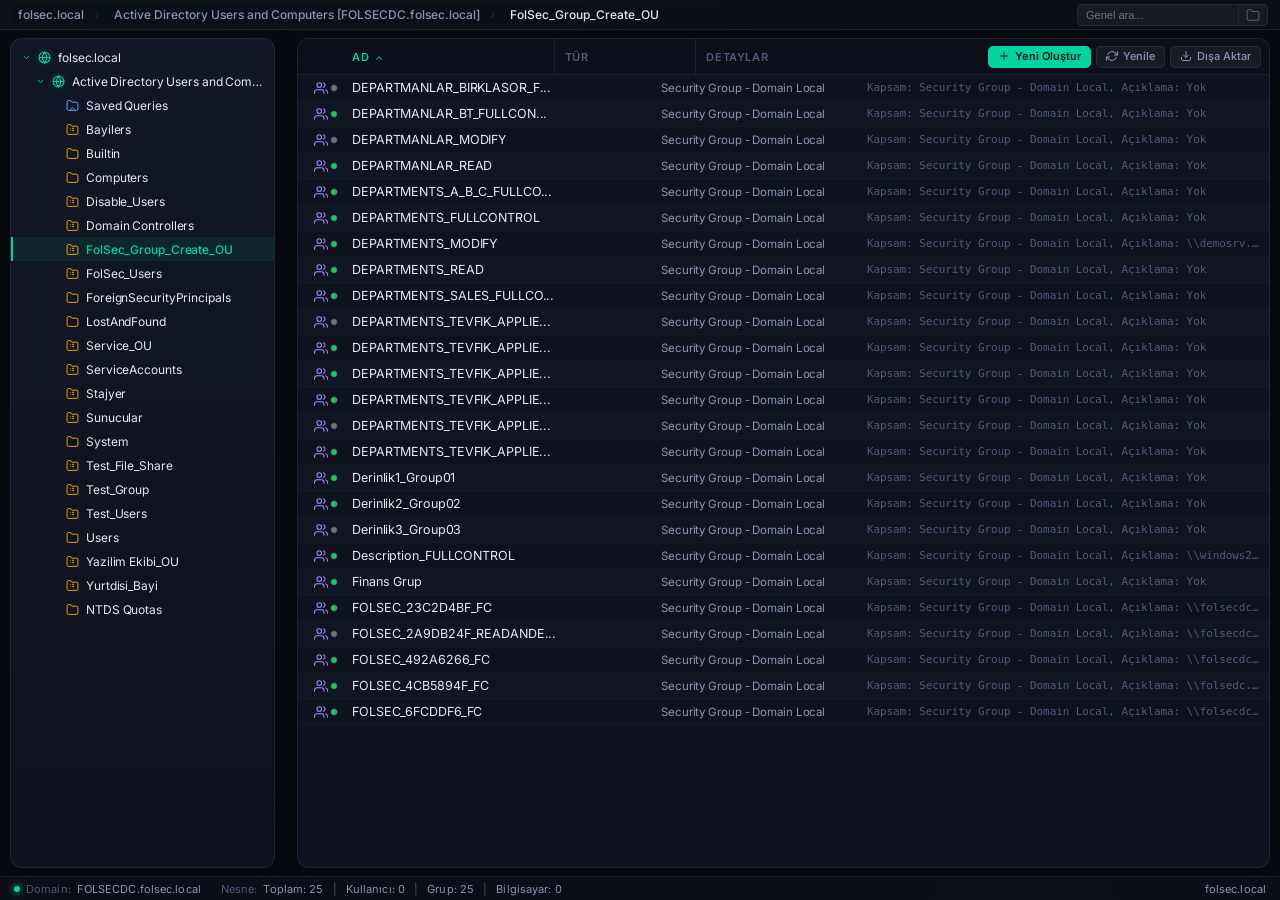
<file: index.html>
<!DOCTYPE html>
<html lang="tr">
<head>
  <meta charset="UTF-8" />
  <meta http-equiv="refresh" content="0; url=index-version-b.html" />
  <title>FolSec AD Manager</title>
</head>
<body>
  <script>window.location.replace('index-version-b.html');</script>
</body>
</html>
</file>
<file: index.css>
/* =============================================
   FolSec AD Manager — Modern Design System
   ============================================= */

@import url('https://fonts.googleapis.com/css2?family=Inter:wght@300;400;500;600;700&display=swap');

/* ---- CSS Variables ---- */
:root {
  /* Background layers */
  --bg-base:        #0d1117;
  --bg-panel:       #161b27;
  --bg-sidebar:     #13182200;
  --bg-glass:       rgba(255,255,255,0.035);
  --bg-glass-hover: rgba(255,255,255,0.06);
  --bg-glass-active:rgba(0,212,160,0.08);
  --bg-card:        #1c2333;
  --bg-header:      rgba(10,14,22,0.95);
  --bg-toolbar:     rgba(18,23,35,0.9);
  --bg-selected:    rgba(0,212,160,0.14);
  --bg-selected-row:#1b377a;

  /* Borders */
  --border:         rgba(255,255,255,0.07);
  --border-light:   rgba(255,255,255,0.11);
  --border-accent:  rgba(0,212,160,0.35);

  /* Accent */
  --accent:         #00d4a0;
  --accent-hover:   #00f0b8;
  --accent-dim:     rgba(0,212,160,0.12);
  --accent-glow:    rgba(0,212,160,0.25);

  /* Secondary accent */
  --accent2:        #3b82f6;
  --accent2-dim:    rgba(59,130,246,0.15);

  /* Text */
  --text-primary:   #e2e8f5;
  --text-secondary: #8896b3;
  --text-muted:     #4d5b7a;
  --text-selected:  #ffffff;

  /* Object type colors */
  --icon-ou:        #f59e0b;
  --icon-user:      #60a5fa;
  --icon-group:     #a78bfa;
  --icon-computer:  #94a3b8;
  --icon-domain:    #00d4a0;
  --icon-folder:    #f59e0b;

  /* Scrollbar */
  --scroll-thumb:   rgba(255,255,255,0.08);
  --scroll-track:   transparent;

  /* Radii */
  --r-sm: 5px;
  --r-md: 8px;
  --r-lg: 12px;
  --r-xl: 16px;

  /* Transitions */
  --t-fast: 120ms ease;
  --t-med:  200ms ease;
  --t-slow: 300ms ease;

  /* Font */
  --font: 'Inter', -apple-system, BlinkMacSystemFont, sans-serif;
  --font-mono: 'Consolas', 'Fira Code', monospace;
}

/* ---- Reset ---- */
*, *::before, *::after {
  box-sizing: border-box;
  margin: 0;
  padding: 0;
}

html, body {
  height: 100%;
  font-family: var(--font);
  font-size: 13px;
  background: var(--bg-base);
  color: var(--text-primary);
  overflow: hidden;
  -webkit-font-smoothing: antialiased;
  -moz-osx-font-smoothing: grayscale;
  min-width: 1024px; /* Desktop only — no responsive */
}

/* Background subtle grid/noise */
body::before {
  content: '';
  position: fixed;
  inset: 0;
  background-image:
    radial-gradient(ellipse 80% 50% at 20% 0%, rgba(0,212,160,0.04) 0%, transparent 60%),
    radial-gradient(ellipse 60% 40% at 80% 100%, rgba(59,130,246,0.04) 0%, transparent 60%);
  pointer-events: none;
  z-index: 0;
}

/* ---- Scrollbar ---- */
::-webkit-scrollbar       { width: 5px; height: 5px; }
::-webkit-scrollbar-track { background: var(--scroll-track); }
::-webkit-scrollbar-thumb { background: var(--scroll-thumb); border-radius: 10px; }
::-webkit-scrollbar-thumb:hover { background: rgba(255,255,255,0.14); }

/* =============================================
   HEADER
   ============================================= */
#app-header {
  height: 52px;
  background: var(--bg-header);
  border-bottom: 1px solid var(--border);
  backdrop-filter: blur(20px);
  -webkit-backdrop-filter: blur(20px);
  display: flex;
  align-items: center;
  padding: 0 16px;
  gap: 0;
  flex-shrink: 0;
  position: relative;
  z-index: 200;
}

/* Logo */
.header-logo {
  display: flex;
  align-items: center;
  gap: 10px;
  text-decoration: none;
  margin-right: 24px;
  flex-shrink: 0;
}

.header-logo .logo-text {
  font-size: 16px;
  font-weight: 700;
  color: var(--accent);
  letter-spacing: -0.3px;
  background: linear-gradient(135deg, #00d4a0, #00a8ff);
  -webkit-background-clip: text;
  -webkit-text-fill-color: transparent;
  background-clip: text;
}

.header-logo .logo-sub {
  font-size: 9px;
  color: var(--text-muted);
  letter-spacing: 1.2px;
  text-transform: uppercase;
  display: block;
  margin-top: -1px;
}

/* Nav */
.header-nav {
  display: flex;
  align-items: center;
  gap: 1px;
  flex: 1;
}

.nav-item {
  display: flex;
  align-items: center;
  gap: 6px;
  padding: 6px 12px;
  border-radius: var(--r-md);
  color: var(--text-secondary);
  font-size: 13px;
  font-weight: 500;
  cursor: pointer;
  border: 1px solid transparent;
  background: none;
  text-decoration: none;
  transition: all var(--t-fast);
  white-space: nowrap;
  letter-spacing: -0.1px;
}

.nav-item:hover {
  background: var(--bg-glass-hover);
  color: var(--text-primary);
}

.nav-item.active {
  background: var(--bg-glass-active);
  color: var(--accent);
  border-color: var(--border-accent);
}

.nav-item .nav-icon {
  width: 14px;
  height: 14px;
  opacity: 0.75;
  flex-shrink: 0;
  display: flex;
  align-items: center;
}
.nav-item.active .nav-icon { opacity: 1; }

.nav-item .nav-arrow {
  width: 11px;
  height: 11px;
  opacity: 0.4;
  margin-left: 1px;
  flex-shrink: 0;
  display: flex;
  align-items: center;
}

/* Header right */
.header-right {
  display: flex;
  align-items: center;
  gap: 8px;
  margin-left: auto;
}

.header-version {
  font-size: 10px;
  color: var(--text-muted);
  background: rgba(255,255,255,0.04);
  padding: 3px 10px;
  border-radius: 20px;
  border: 1px solid var(--border);
  letter-spacing: 0.2px;
}

.header-icon-btn {
  width: 32px;
  height: 32px;
  border-radius: var(--r-md);
  display: flex;
  align-items: center;
  justify-content: center;
  background: none;
  border: 1px solid transparent;
  cursor: pointer;
  color: var(--text-secondary);
  transition: all var(--t-fast);
}
.header-icon-btn:hover {
  background: var(--bg-glass-hover);
  border-color: var(--border);
  color: var(--text-primary);
}
.header-icon-btn svg { width: 15px; height: 15px; }

.header-avatar {
  width: 32px;
  height: 32px;
  border-radius: 50%;
  background: linear-gradient(135deg, #00d4a0 0%, #0066ff 100%);
  display: flex;
  align-items: center;
  justify-content: center;
  font-size: 12px;
  font-weight: 700;
  color: #fff;
  cursor: pointer;
  border: 1.5px solid rgba(0,212,160,0.3);
  transition: all var(--t-fast);
  letter-spacing: -0.5px;
  box-shadow: 0 0 0 0 var(--accent-glow);
}
.header-avatar:hover {
  border-color: var(--accent);
  box-shadow: 0 0 0 3px var(--accent-glow);
}

/* =============================================
   APP LAYOUT
   ============================================= */
#app-layout {
  display: flex;
  flex-direction: column;
  height: calc(100vh - 52px);
  overflow: hidden;
  position: relative;
  z-index: 1;
}

/* ---- Window Titlebar ---- */
#window-titlebar {
  background: rgba(15,20,32,0.7);
  border-bottom: 1px solid var(--border);
  padding: 5px 14px;
  display: flex;
  align-items: center;
  gap: 10px;
  flex-shrink: 0;
}

.window-title {
  font-size: 12px;
  font-weight: 500;
  color: var(--text-secondary);
  letter-spacing: -0.1px;
}

.window-title-accent {
  color: var(--accent);
  font-weight: 600;
}

/* ---- Menu Bar ---- */
#menu-bar {
  display: flex;
  align-items: center;
  background: rgba(13,17,25,0.6);
  border-bottom: 1px solid var(--border);
  padding: 0 8px;
  height: 28px;
  flex-shrink: 0;
  gap: 2px;
}

.menu-item {
  padding: 3px 12px;
  font-size: 12px;
  color: var(--text-secondary);
  cursor: pointer;
  border-radius: var(--r-sm);
  transition: all var(--t-fast);
  user-select: none;
  font-weight: 500;
}
.menu-item:hover {
  background: var(--bg-glass-hover);
  color: var(--text-primary);
}

/* ---- Toolbar ---- */
#toolbar {
  display: flex;
  align-items: center;
  gap: 2px;
  padding: 5px 10px;
  background: rgba(15,20,32,0.5);
  border-bottom: 1px solid var(--border);
  flex-shrink: 0;
  backdrop-filter: blur(8px);
  -webkit-backdrop-filter: blur(8px);
}

.tb-separator {
  width: 1px;
  height: 20px;
  background: var(--border-light);
  margin: 0 5px;
  flex-shrink: 0;
}

.tb-btn {
  width: 30px;
  height: 28px;
  border-radius: var(--r-sm);
  display: flex;
  align-items: center;
  justify-content: center;
  background: none;
  border: 1px solid transparent;
  cursor: pointer;
  color: var(--text-secondary);
  transition: all var(--t-fast);
  position: relative;
}
.tb-btn:hover:not(:disabled) {
  background: var(--bg-glass-hover);
  border-color: var(--border);
  color: var(--text-primary);
}
.tb-btn:active:not(:disabled) {
  background: var(--accent-dim);
  border-color: var(--border-accent);
  color: var(--accent);
}
.tb-btn:disabled { opacity: 0.28; cursor: not-allowed; }
.tb-btn svg { width: 14px; height: 14px; }

/* Tooltip */
.tb-btn[data-tooltip]::after {
  content: attr(data-tooltip);
  position: absolute;
  top: calc(100% + 8px);
  left: 50%;
  transform: translateX(-50%);
  background: #0a0e18;
  border: 1px solid var(--border-light);
  color: var(--text-primary);
  padding: 4px 10px;
  border-radius: var(--r-sm);
  font-size: 11px;
  white-space: nowrap;
  z-index: 9999;
  pointer-events: none;
  opacity: 0;
  transition: opacity var(--t-fast);
  box-shadow: 0 4px 12px rgba(0,0,0,0.4);
}
.tb-btn[data-tooltip]:hover::after { opacity: 1; }

/* Toolbar group buttons (color coding) */
#btn-new-user:hover:not(:disabled)  { color: #60a5fa; border-color: rgba(96,165,250,0.3); background: rgba(96,165,250,0.08); }
#btn-new-group:hover:not(:disabled) { color: #a78bfa; border-color: rgba(167,139,250,0.3); background: rgba(167,139,250,0.08); }
#btn-new-ou:hover:not(:disabled)    { color: #f59e0b; border-color: rgba(245,158,11,0.3); background: rgba(245,158,11,0.08); }
#btn-delete:hover:not(:disabled)    { color: #f87171; border-color: rgba(248,113,113,0.3); background: rgba(248,113,113,0.08); }

/* Search Box */
.tb-search {
  margin-left: auto;
  display: flex;
  align-items: center;
  background: rgba(255,255,255,0.04);
  border: 1px solid var(--border);
  border-radius: var(--r-md);
  padding: 0 10px;
  gap: 7px;
  height: 28px;
  min-width: 220px;
  transition: all var(--t-med);
}
.tb-search:focus-within {
  border-color: var(--border-accent);
  background: var(--accent-dim);
  box-shadow: 0 0 0 3px var(--accent-glow);
}
.tb-search svg { width: 12px; height: 12px; color: var(--text-muted); flex-shrink: 0; }
.tb-search input {
  background: none;
  border: none;
  outline: none;
  color: var(--text-primary);
  font-family: var(--font);
  font-size: 12px;
  flex: 1;
  min-width: 0;
}
.tb-search input::placeholder { color: var(--text-muted); }

/* ---- Breadcrumb ---- */
#breadcrumb {
  display: flex;
  align-items: center;
  gap: 2px;
  padding: 0 12px;
  background: rgba(10,14,22,0.4);
  border-bottom: 1px solid var(--border);
  font-size: 12px;
  color: var(--text-muted);
  flex-shrink: 0;
  height: 30px;
}

.bc-item {
  cursor: pointer;
  padding: 2px 6px;
  border-radius: var(--r-sm);
  transition: all var(--t-fast);
  color: var(--text-secondary);
  font-weight: 500;
}
.bc-item:hover { background: var(--bg-glass-hover); color: var(--text-primary); }
.bc-item:last-child { color: var(--text-primary); cursor: default; }
.bc-item:last-child:hover { background: none; }

.bc-sep {
  color: var(--text-muted);
  display: flex;
  align-items: center;
  width: 14px;
  opacity: 0.4;
}
.bc-sep svg { width: 10px; height: 10px; }

/* =============================================
   WORKSPACE
   ============================================= */
#workspace {
  display: flex;
  flex: 1;
  overflow: hidden;
  min-height: 0;
}

/* ---- Tree Panel ---- */
#tree-panel {
  width: 265px;
  min-width: 180px;
  max-width: 420px;
  background: linear-gradient(180deg, rgba(18,24,38,0.95) 0%, rgba(14,19,30,0.95) 100%);
  border-right: 1px solid var(--border);
  overflow-y: auto;
  overflow-x: hidden;
  flex-shrink: 0;
  padding: 6px 0 16px;
  position: relative;
}

/* Resizer */
#tree-resizer {
  width: 3px;
  background: var(--border);
  cursor: col-resize;
  flex-shrink: 0;
  transition: background var(--t-med);
  position: relative;
}
#tree-resizer:hover,
#tree-resizer.resizing {
  background: var(--accent);
  box-shadow: 0 0 8px var(--accent-glow);
}

/* Tree Node */
.tree-node { user-select: none; }

.tree-node-row {
  display: flex;
  align-items: center;
  height: 24px;
  cursor: pointer;
  position: relative;
  transition: background var(--t-fast);
  white-space: nowrap;
  overflow: hidden;
  border-radius: 0;
}

.tree-node-row::before {
  content: '';
  position: absolute;
  left: 0;
  top: 0;
  bottom: 0;
  width: 2px;
  background: var(--accent);
  opacity: 0;
  transition: opacity var(--t-fast);
}

.tree-node-row:hover { background: var(--bg-glass-hover); }
.tree-node-row.selected {
  background: var(--bg-glass-active);
}
.tree-node-row.selected::before { opacity: 1; }
.tree-node-row.selected .tree-node-name {
  color: var(--accent);
  font-weight: 500;
}

.tree-toggle {
  width: 18px;
  height: 24px;
  display: flex;
  align-items: center;
  justify-content: center;
  flex-shrink: 0;
}
.tree-toggle svg { width: 9px; height: 9px; color: var(--text-muted); transition: transform var(--t-med); }
.tree-toggle.open svg { transform: rotate(90deg); color: var(--accent); }
.tree-toggle.leaf { cursor: default; }

.tree-node-icon {
  width: 18px;
  height: 18px;
  display: flex;
  align-items: center;
  justify-content: center;
  flex-shrink: 0;
  margin-right: 5px;
}
.tree-node-icon svg { width: 13px; height: 13px; }
.tree-node-icon.icon-domain svg      { color: var(--icon-domain); filter: drop-shadow(0 0 4px var(--accent-glow)); }
.tree-node-icon.icon-ou svg          { color: var(--icon-ou); }
.tree-node-icon.icon-folder svg      { color: var(--icon-folder); }
.tree-node-icon.icon-folder-saved svg{ color: #60a5fa; }

.tree-node-name {
  font-size: 12px;
  color: var(--text-primary);
  flex: 1;
  overflow: hidden;
  text-overflow: ellipsis;
  padding-right: 8px;
  letter-spacing: -0.1px;
}

.tree-children { display: none; }
.tree-children.open { display: block; }

/* ---- Content Panel ---- */
#content-panel {
  flex: 1;
  display: flex;
  flex-direction: column;
  overflow: hidden;
  background: rgba(16,21,34,0.8);
  min-width: 0;
}

/* ---- Table Header ---- */
.table-header-row {
  display: grid;
  grid-template-columns: 36px 3fr 2fr 3fr;
  align-items: center;
  padding: 0;
  border-bottom: 1px solid var(--border);
  background: rgba(10,14,22,0.6);
  flex-shrink: 0;
  height: 30px;
  user-select: none;
}

.th-cell {
  font-size: 11px;
  font-weight: 600;
  color: var(--text-muted);
  padding: 0 10px;
  cursor: pointer;
  display: flex;
  align-items: center;
  gap: 5px;
  height: 100%;
  text-transform: uppercase;
  letter-spacing: 0.6px;
  border-right: 1px solid var(--border);
  transition: color var(--t-fast);
}
.th-cell:hover { color: var(--text-secondary); }
.th-cell:last-child { border-right: none; }
.th-cell.sorted { color: var(--accent); }
.th-cell .sort-icon { width: 10px; height: 10px; }

/* ---- Object List ---- */
#object-list {
  flex: 1;
  overflow-y: auto;
  overflow-x: hidden;
}

.obj-row {
  display: grid;
  grid-template-columns: 36px 3fr 2fr 3fr;
  align-items: center;
  height: 26px;
  padding: 0;
  cursor: pointer;
  border-bottom: 1px solid rgba(255,255,255,0.025);
  transition: background var(--t-fast);
  user-select: none;
  position: relative;
}

.obj-row::after {
  content: '';
  position: absolute;
  left: 0;
  top: 0;
  bottom: 0;
  width: 2px;
  background: var(--accent);
  opacity: 0;
  transition: opacity var(--t-fast);
}

.obj-row:hover { background: var(--bg-glass-hover); }
.obj-row.selected { background: rgba(27,55,122,0.5); border-bottom-color: rgba(59,130,246,0.1); }
.obj-row.selected::after { opacity: 1; }
.obj-row.selected .obj-cell { color: #c8d8ff; }

.obj-icon {
  display: flex;
  align-items: center;
  justify-content: center;
  padding-left: 10px;
}
.obj-icon svg { width: 14px; height: 14px; }
.obj-icon.type-secgroup svg { color: var(--icon-group); }
.obj-icon.type-user svg     { color: var(--icon-user); }
.obj-icon.type-computer svg { color: var(--icon-computer); }
.obj-row.selected .obj-icon svg { opacity: 0.9; }

.obj-cell {
  font-size: 12.5px;
  color: var(--text-primary);
  padding: 0 10px;
  overflow: hidden;
  text-overflow: ellipsis;
  white-space: nowrap;
  letter-spacing: -0.1px;
}
.obj-cell.type-cell {
  color: var(--text-secondary);
  font-size: 11.5px;
}
.obj-cell.desc-cell {
  color: var(--text-muted);
  font-family: var(--font-mono);
  font-size: 11px;
}

/* Striped rows (subtle) */
.obj-row:nth-child(even):not(:hover):not(.selected) {
  background: rgba(255,255,255,0.013);
}

/* Empty state */
.empty-state {
  display: flex;
  flex-direction: column;
  align-items: center;
  justify-content: center;
  padding: 80px 20px;
  gap: 12px;
  color: var(--text-muted);
}
.empty-state svg { width: 36px; height: 36px; opacity: 0.3; }
.empty-state p { font-size: 12px; letter-spacing: 0.2px; }

/* ---- Status Bar ---- */
#status-bar {
  height: 24px;
  background: rgba(10,14,22,0.7);
  border-top: 1px solid var(--border);
  display: flex;
  align-items: center;
  padding: 0 14px;
  gap: 20px;
  flex-shrink: 0;
  backdrop-filter: blur(8px);
}

.status-item {
  font-size: 11px;
  color: var(--text-muted);
  display: flex;
  align-items: center;
  gap: 6px;
  letter-spacing: 0.1px;
}
.status-item span { color: var(--text-secondary); }

.status-dot {
  width: 6px;
  height: 6px;
  border-radius: 50%;
  background: var(--accent);
  box-shadow: 0 0 8px var(--accent), 0 0 16px var(--accent-glow);
  animation: pulse 2.5s ease-in-out infinite;
  flex-shrink: 0;
}

@keyframes pulse {
  0%, 100% { box-shadow: 0 0 6px var(--accent), 0 0 12px var(--accent-glow); }
  50%       { box-shadow: 0 0 10px var(--accent), 0 0 24px var(--accent-glow); }
}

/* =============================================
   CONTEXT MENU
   ============================================= */
#context-menu {
  position: fixed;
  z-index: 9999;
  background: rgba(20,27,44,0.97);
  border: 1px solid var(--border-light);
  border-radius: var(--r-lg);
  box-shadow: 0 16px 48px rgba(0,0,0,0.7), 0 4px 12px rgba(0,0,0,0.4), inset 0 1px 0 rgba(255,255,255,0.05);
  padding: 5px;
  min-width: 200px;
  animation: ctxFadeIn 120ms cubic-bezier(0.16, 1, 0.3, 1);
  user-select: none;
  backdrop-filter: blur(20px);
  -webkit-backdrop-filter: blur(20px);
}

@keyframes ctxFadeIn {
  from { opacity: 0; transform: scale(0.95) translateY(-6px); }
  to   { opacity: 1; transform: scale(1) translateY(0); }
}

.ctx-item {
  display: flex;
  align-items: center;
  gap: 10px;
  padding: 7px 12px;
  font-size: 12.5px;
  color: var(--text-primary);
  cursor: pointer;
  position: relative;
  border-radius: var(--r-sm);
  transition: background var(--t-fast), color var(--t-fast);
  font-weight: 400;
}
.ctx-item:hover { background: var(--bg-glass-hover); }
.ctx-item svg { width: 13px; height: 13px; color: var(--text-muted); flex-shrink: 0; }
.ctx-item:hover svg { color: var(--text-primary); }

.ctx-item[data-action="delete"]:hover { background: rgba(248,113,113,0.1); color: #f87171; }
.ctx-item[data-action="delete"]:hover svg { color: #f87171; }

.ctx-item .ctx-arrow { margin-left: auto; display: flex; align-items: center; }
.ctx-item .ctx-arrow svg { width: 9px; height: 9px; }

.ctx-separator {
  height: 1px;
  background: var(--border);
  margin: 4px 0;
}

/* Sub-menu — controlled by JS via .open class */
.ctx-submenu {
  position: absolute;
  top: -5px;
  left: 100%;
  min-width: 180px;
  display: none;
  z-index: 10000;
  background: rgba(20,27,44,0.97);
  border: 1px solid var(--border-light);
  border-radius: var(--r-lg);
  box-shadow: 0 16px 48px rgba(0,0,0,0.7), inset 0 1px 0 rgba(255,255,255,0.05);
  padding: 5px;
  animation: ctxFadeIn 120ms cubic-bezier(0.16, 1, 0.3, 1);
  backdrop-filter: blur(20px);
  -webkit-backdrop-filter: blur(20px);
}
.ctx-submenu.open { display: block; }

/* =============================================
   MODAL
   ============================================= */
.modal-overlay {
  position: fixed;
  inset: 0;
  background: rgba(0,0,0,0.65);
  backdrop-filter: blur(6px);
  -webkit-backdrop-filter: blur(6px);
  z-index: 9000;
  display: flex;
  align-items: center;
  justify-content: center;
  animation: fadeOverlay 150ms ease;
}
@keyframes fadeOverlay { from { opacity: 0; } to { opacity: 1; } }

.modal {
  background: rgba(22,28,44,0.98);
  border: 1px solid var(--border-light);
  border-radius: var(--r-xl);
  box-shadow:
    0 0 0 1px rgba(255,255,255,0.04) inset,
    0 30px 80px rgba(0,0,0,0.8),
    0 8px 24px rgba(0,0,0,0.5);
  min-width: 400px;
  max-width: 520px;
  animation: modalSlide 200ms cubic-bezier(0.16, 1, 0.3, 1);
  overflow: hidden;
}
@keyframes modalSlide {
  from { opacity: 0; transform: translateY(-24px) scale(0.96); }
  to   { opacity: 1; transform: translateY(0) scale(1); }
}

.modal-header {
  display: flex;
  align-items: center;
  gap: 10px;
  padding: 16px 20px;
  border-bottom: 1px solid var(--border);
  background: rgba(255,255,255,0.02);
}
.modal-header h3 {
  font-size: 14px;
  font-weight: 600;
  flex: 1;
  letter-spacing: -0.2px;
}
.modal-header > span {
  display: flex;
  align-items: center;
}
.modal-header > span svg { width: 16px; height: 16px; color: var(--accent); }

.modal-close {
  background: none;
  border: 1px solid transparent;
  cursor: pointer;
  color: var(--text-muted);
  padding: 5px;
  border-radius: var(--r-sm);
  display: flex;
  transition: all var(--t-fast);
}
.modal-close:hover { background: rgba(248,113,113,0.1); color: #f87171; border-color: rgba(248,113,113,0.2); }
.modal-close svg { width: 14px; height: 14px; }

.modal-body {
  padding: 20px;
  display: flex;
  flex-direction: column;
  gap: 16px;
}

.form-field {
  display: flex;
  flex-direction: column;
  gap: 6px;
}
.form-field label {
  font-size: 11px;
  font-weight: 600;
  color: var(--text-muted);
  text-transform: uppercase;
  letter-spacing: 0.7px;
}

.form-field input,
.form-field select {
  background: rgba(255,255,255,0.04);
  border: 1px solid var(--border-light);
  border-radius: var(--r-md);
  color: var(--text-primary);
  font-family: var(--font);
  font-size: 13px;
  padding: 9px 12px;
  outline: none;
  transition: all var(--t-med);
  width: 100%;
}
.form-field input:focus,
.form-field select:focus {
  border-color: var(--border-accent);
  background: var(--accent-dim);
  box-shadow: 0 0 0 3px var(--accent-glow);
}
.form-field input::placeholder { color: var(--text-muted); }
.form-field select {
  appearance: none;
  cursor: pointer;
  background-image: url("data:image/svg+xml,%3Csvg xmlns='http://www.w3.org/2000/svg' fill='none' viewBox='0 0 24 24' stroke='%234d5b7a' stroke-width='2'%3E%3Cpolyline points='6 9 12 15 18 9'/%3E%3C/svg%3E");
  background-repeat: no-repeat;
  background-position: right 10px center;
  background-size: 14px;
  padding-right: 32px;
}
.form-field select option { background: #161b27; }

.modal-footer {
  display: flex;
  justify-content: flex-end;
  gap: 8px;
  padding: 14px 20px;
  border-top: 1px solid var(--border);
  background: rgba(255,255,255,0.02);
}

/* Buttons */
.btn {
  padding: 8px 18px;
  border-radius: var(--r-md);
  font-family: var(--font);
  font-size: 12.5px;
  font-weight: 500;
  cursor: pointer;
  border: 1px solid transparent;
  transition: all var(--t-fast);
  letter-spacing: -0.1px;
}
.btn-primary {
  background: var(--accent);
  color: #071a14;
  border-color: var(--accent);
  font-weight: 600;
}
.btn-primary:hover {
  background: var(--accent-hover);
  box-shadow: 0 0 16px var(--accent-glow);
}
.btn-secondary {
  background: rgba(255,255,255,0.05);
  color: var(--text-secondary);
  border-color: var(--border-light);
}
.btn-secondary:hover {
  background: rgba(255,255,255,0.09);
  color: var(--text-primary);
}
.btn-danger {
  background: rgba(239,68,68,0.1);
  color: #f87171;
  border-color: rgba(239,68,68,0.25);
}
.btn-danger:hover {
  background: rgba(239,68,68,0.2);
  box-shadow: 0 0 12px rgba(239,68,68,0.2);
}

/* =============================================
   PROPERTIES GRID (in Modal)
   ============================================= */
.props-grid {
  display: grid;
  grid-template-columns: 130px 1fr;
}
.props-label {
  padding: 10px 14px;
  font-size: 11px;
  color: var(--text-muted);
  font-weight: 600;
  text-transform: uppercase;
  letter-spacing: 0.6px;
  border-bottom: 1px solid var(--border);
  background: rgba(255,255,255,0.015);
}
.props-value {
  padding: 10px 14px;
  font-size: 12px;
  color: var(--text-primary);
  border-bottom: 1px solid var(--border);
  font-family: var(--font-mono);
  word-break: break-all;
}

/* =============================================
   TOAST
   ============================================= */
#toast-container {
  position: fixed;
  bottom: 30px;
  right: 20px;
  display: flex;
  flex-direction: column;
  gap: 8px;
  z-index: 99999;
  pointer-events: none;
}

.toast {
  background: rgba(22,28,44,0.98);
  border: 1px solid var(--border-light);
  border-left: 3px solid var(--accent);
  border-radius: var(--r-md);
  padding: 11px 16px;
  font-size: 12.5px;
  color: var(--text-primary);
  box-shadow: 0 8px 32px rgba(0,0,0,0.5), inset 0 1px 0 rgba(255,255,255,0.04);
  pointer-events: all;
  animation: toastIn 220ms cubic-bezier(0.16, 1, 0.3, 1);
  display: flex;
  align-items: center;
  gap: 10px;
  min-width: 250px;
  max-width: 340px;
  backdrop-filter: blur(16px);
  -webkit-backdrop-filter: blur(16px);
  letter-spacing: -0.1px;
}
.toast.error { border-left-color: #ef4444; }
.toast.warn  { border-left-color: #f59e0b; }
.toast.info  { border-left-color: #3b82f6; }

.toast svg { width: 14px; height: 14px; flex-shrink: 0; }
.toast.success svg { color: var(--accent); }
.toast.error svg   { color: #ef4444; }
.toast.warn svg    { color: #f59e0b; }
.toast.info svg    { color: #3b82f6; }

@keyframes toastIn {
  from { opacity: 0; transform: translateX(24px) scale(0.95); }
  to   { opacity: 1; transform: translateX(0) scale(1); }
}

/* =============================================
   UTILITY
   ============================================= */
.hidden { display: none !important; }
.ellipsis { overflow: hidden; text-overflow: ellipsis; white-space: nowrap; }
</file>
